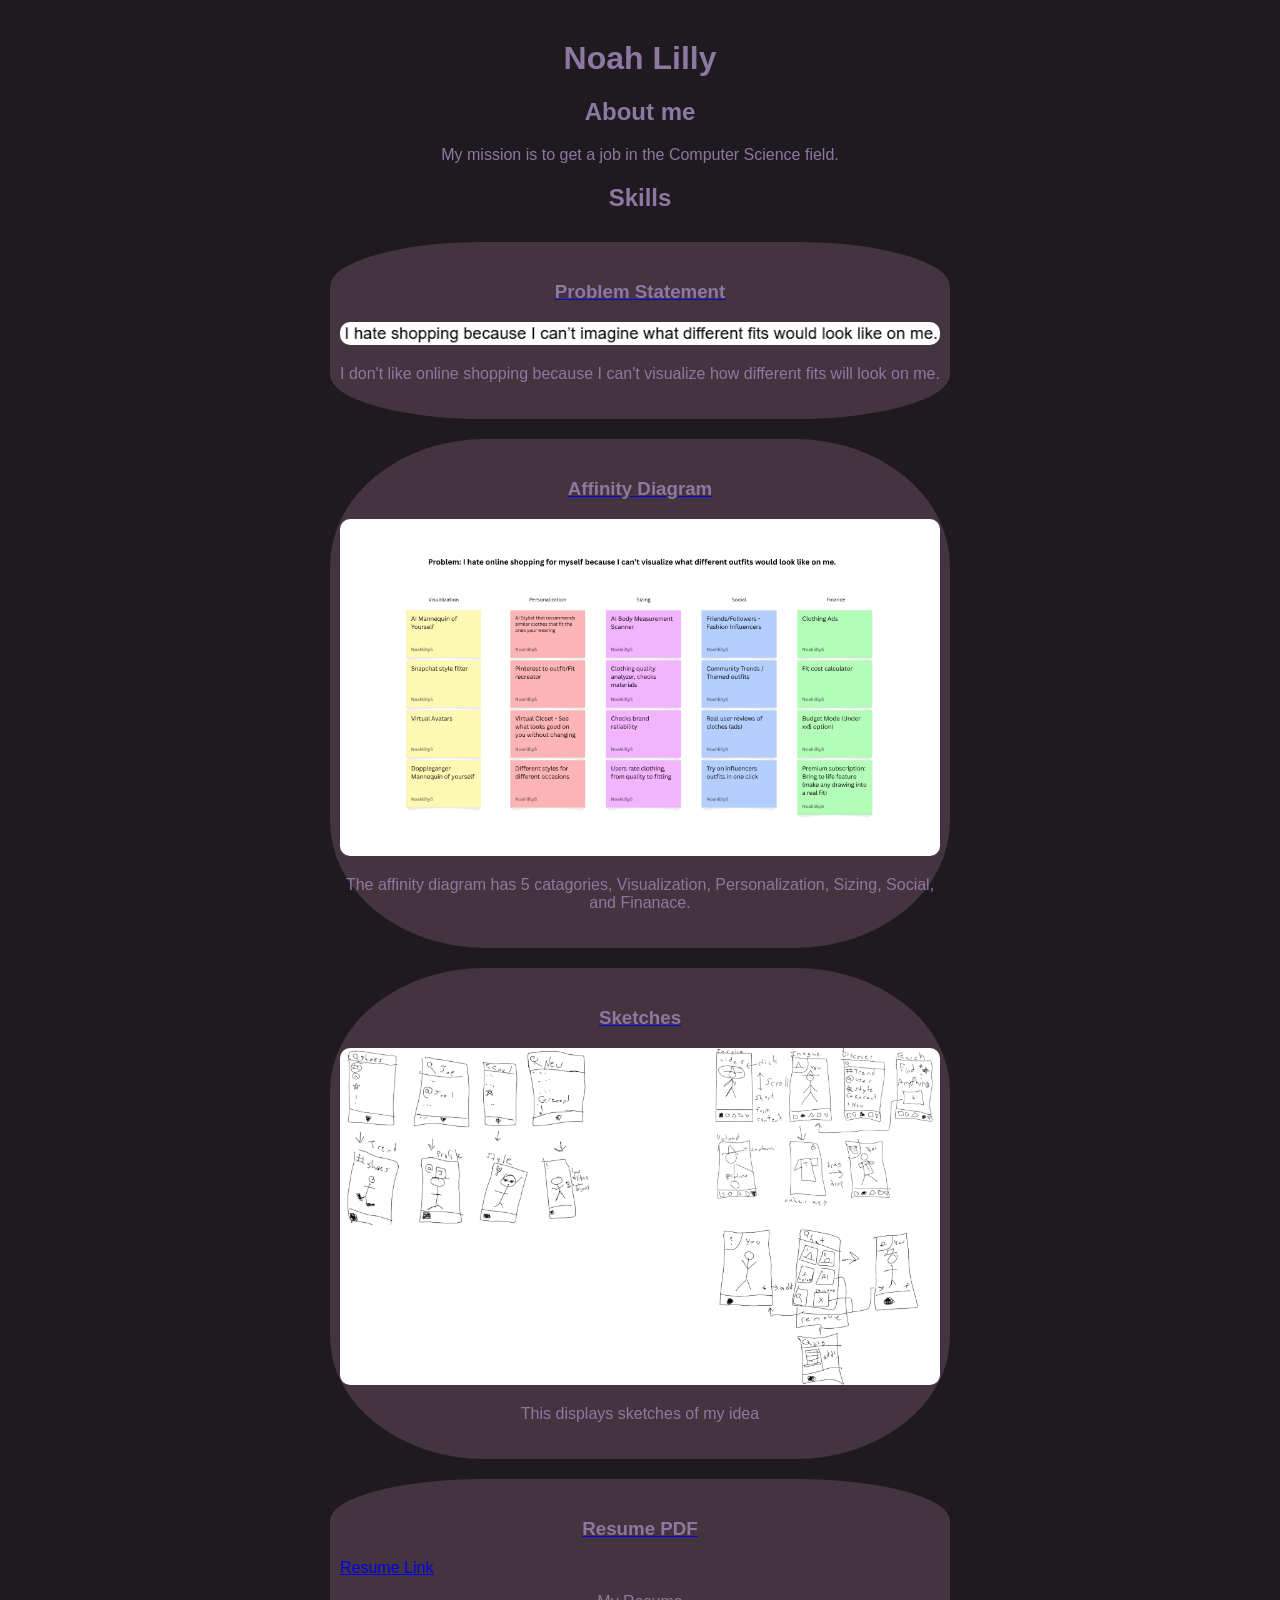
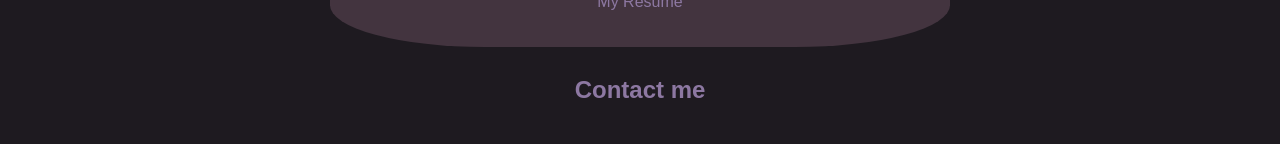
<file: index.html>
<!DOCTYPE html>
<html>
    <head>
        <title>CSCE 140</title>
        <link rel="stylesheet" href="styles.css">
    </head>
    <body>
        <h1>Noah Lilly</h1>
        <div class="about">
            <h2>About me</h2>
            <p>My mission is to get a job in the Computer Science field.</p>
        </div>
        <div class="skills">
            <h2>Skills</h2>
        </div>
        <div class = "projects">
            <section class="project">
                <a href="files/Problem Statement.docx">
                    <h3>Problem Statement</h3>
                </a>
                <a href="files/Problem statement.docx">
                    <img src="images/Screenshot.png">
                </a>
                <p>I don't like online shopping because I can't visualize how different fits will look on me.</p>
            </section>
            <section class="project">
            <a href="files/Affinity Diagram.pdf"><h3>Affinity Diagram</h3></a>
            <a href="files/Affinity Diagram.pdf"><img src="images/Affinity Diagram.png"></a>
            <p>
                The affinity diagram has 5 catagories, Visualization, Personalization, Sizing, Social, and Finanace.
            </p>
            </section>
            <section class="project">
            <a href="files/img3.pdf"><h3>Sketches</h3></a>
            <a href="files/img3.pdf"><img src="images/img4.png"></a>
            <p>
                This displays sketches of my idea
            </p>
            </section>
            <section class="project">
            <a href="files/Resume.pdf"><h3>Resume PDF</h3></a>
            <a href="resume.html"> Resume Link</a>
            <p>
                My Resume
            </p>
        </div>
        <div class="contact">
            <h2>Contact me</h2>
        </div>
    </body>
</html>
</file>
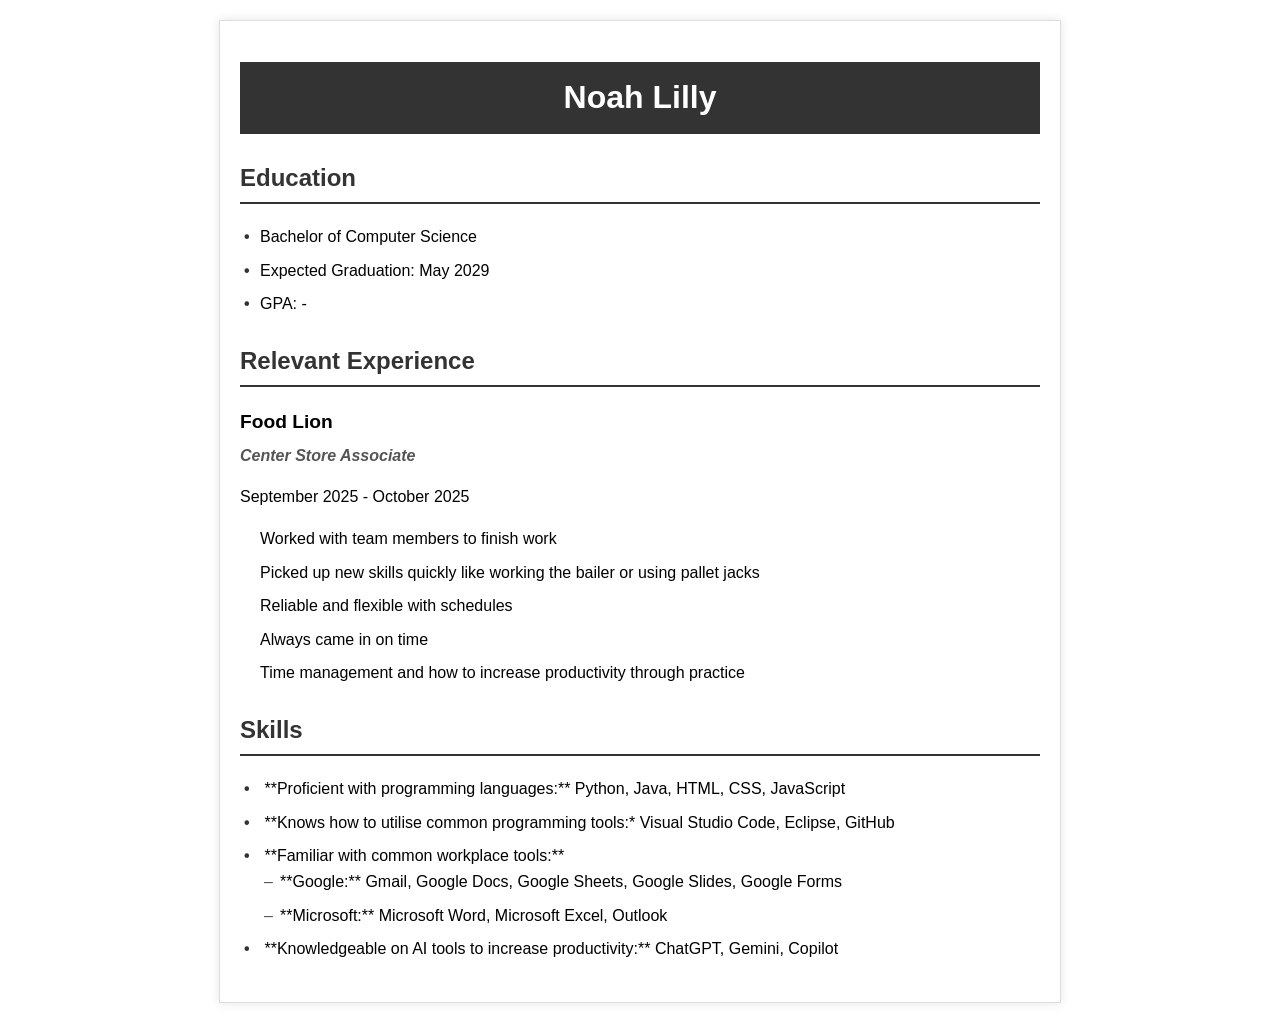
<file: resume.html>
<!-- Ai Assisted Code -->
<!DOCTYPE html>
<html>
    <head>
        <title>Noah Lilly Resume</title>
        <link rel="stylesheet" href="resume.css">
    </head>
    <body>

        <h1>Noah Lilly</h1>

        <section>
            <h2>Education</h2>
            <ul>
                <li>Bachelor of Computer Science</li>
                <li>Expected Graduation: May 2029</li>
                <li>GPA: -</li>
            </ul>
        </section>

        <section>
            <h2>Relevant Experience</h2>
            <div>
                <h3>Food Lion</h3>
                <h4>Center Store Associate</h4>
                <p>September 2025 - October 2025</p>
                <ul>
                    <li>Worked with team members to finish work</li>
                    <li>Picked up new skills quickly like working the bailer or using pallet jacks</li>
                    <li>Reliable and flexible with schedules</li>
                    <li>Always came in on time</li>
                    <li>Time management and how to increase productivity through practice</li>
                </ul>
            </div>
        </section>

        <section>
            <h2>Skills</h2>
            <ul>
                <li>
                    **Proficient with programming languages:**
                    Python, Java, HTML, CSS, JavaScript
                </li>
                <li>
                    **Knows how to utilise common programming tools:*
                    Visual Studio Code, Eclipse, GitHub
                </li>
                <li>
                    **Familiar with common workplace tools:**
                    <ul>
                        <li>**Google:** Gmail, Google Docs, Google Sheets, Google Slides, Google Forms</li>
                        <li>**Microsoft:** Microsoft Word, Microsoft Excel, Outlook</li>
                    </ul>
                </li>
                <li>
                    **Knowledgeable on AI tools to increase productivity:**
                    ChatGPT, Gemini, Copilot
                </li>
            </ul>
        </section>

    </body>
</html>
</file>
<file: styles.css>
/* Ai Assisted Code */
body {
    background: rgb(30, 26, 32);
    font-family: Arial, Helvetica, sans-serif;
    margin: 40px;
}

h1, h2, h3, p {
    color: rgb(141, 120, 162);
    text-align: center;
}

.projects { display:flex; flex-wrap:wrap; justify-content: center } /* condensed to save space */
.project {
    width: 50%;
    margin: 10px;
    padding: 20px 10px;
    background: rgb(67, 52, 63); /* pick a color */
    border-radius: 25%;
}

.project img {
  width: 100%;       /* make it fit inside the .project box */
  height: auto;      /* keep proportions */
  border-radius: 10px; /* optional, just looks nice */
}
</file>
<file: resume.css>
/* General Body and Layout */
body {
    font-family: Arial, sans-serif;
    line-height: 1.6;
    margin: 0;
    padding: 20px;
    max-width: 800px;
    margin: 20px auto; /* Center the resume */
    border: 1px solid #ddd;
    box-shadow: 0 0 10px rgba(0, 0, 0, 0.1);
    background-color: #fff;
}

/* Headings */
h1 {
    background-color: #333;
    color: white;
    padding: 10px;
    text-align: center;
    margin-bottom: 20px;
    font-size: 2em;
}

h2 {
    border-bottom: 2px solid #333;
    padding-bottom: 5px;
    margin-top: 25px;
    color: #333;
    font-size: 1.5em;
}

h3 {
    margin-bottom: 5px;
    font-size: 1.2em;
}

h4 {
    font-style: italic;
    margin-top: 0;
    margin-bottom: 5px;
    color: #555;
}

/* Sections and Lists */
section {
    margin-bottom: 20px;
}

ul {
    list-style-type: none; /* Remove default bullets */
    padding-left: 0;
}

ul li {
    margin-bottom: 8px;
    padding-left: 20px;
    position: relative;
}

/* Custom Bullet Point Styling */
section > ul > li::before {
    content: '•'; /* Use a custom bullet */
    color: #333;
    font-weight: bold;
    display: inline-block;
    width: 1em;
    margin-left: -1em;
}

/* List styling for nested tool lists (Google/Microsoft) */
ul li ul li::before {
    content: '–'; /* Use a dash for nested lists */
    color: #555;
    font-weight: normal;
    display: inline-block;
    width: 1em;
    margin-left: -1em;
}

/* Experience details (Date/Location) */
.experience-details p {
    font-style: italic;
    color: #777;
    margin-top: 0;
}
</file>
